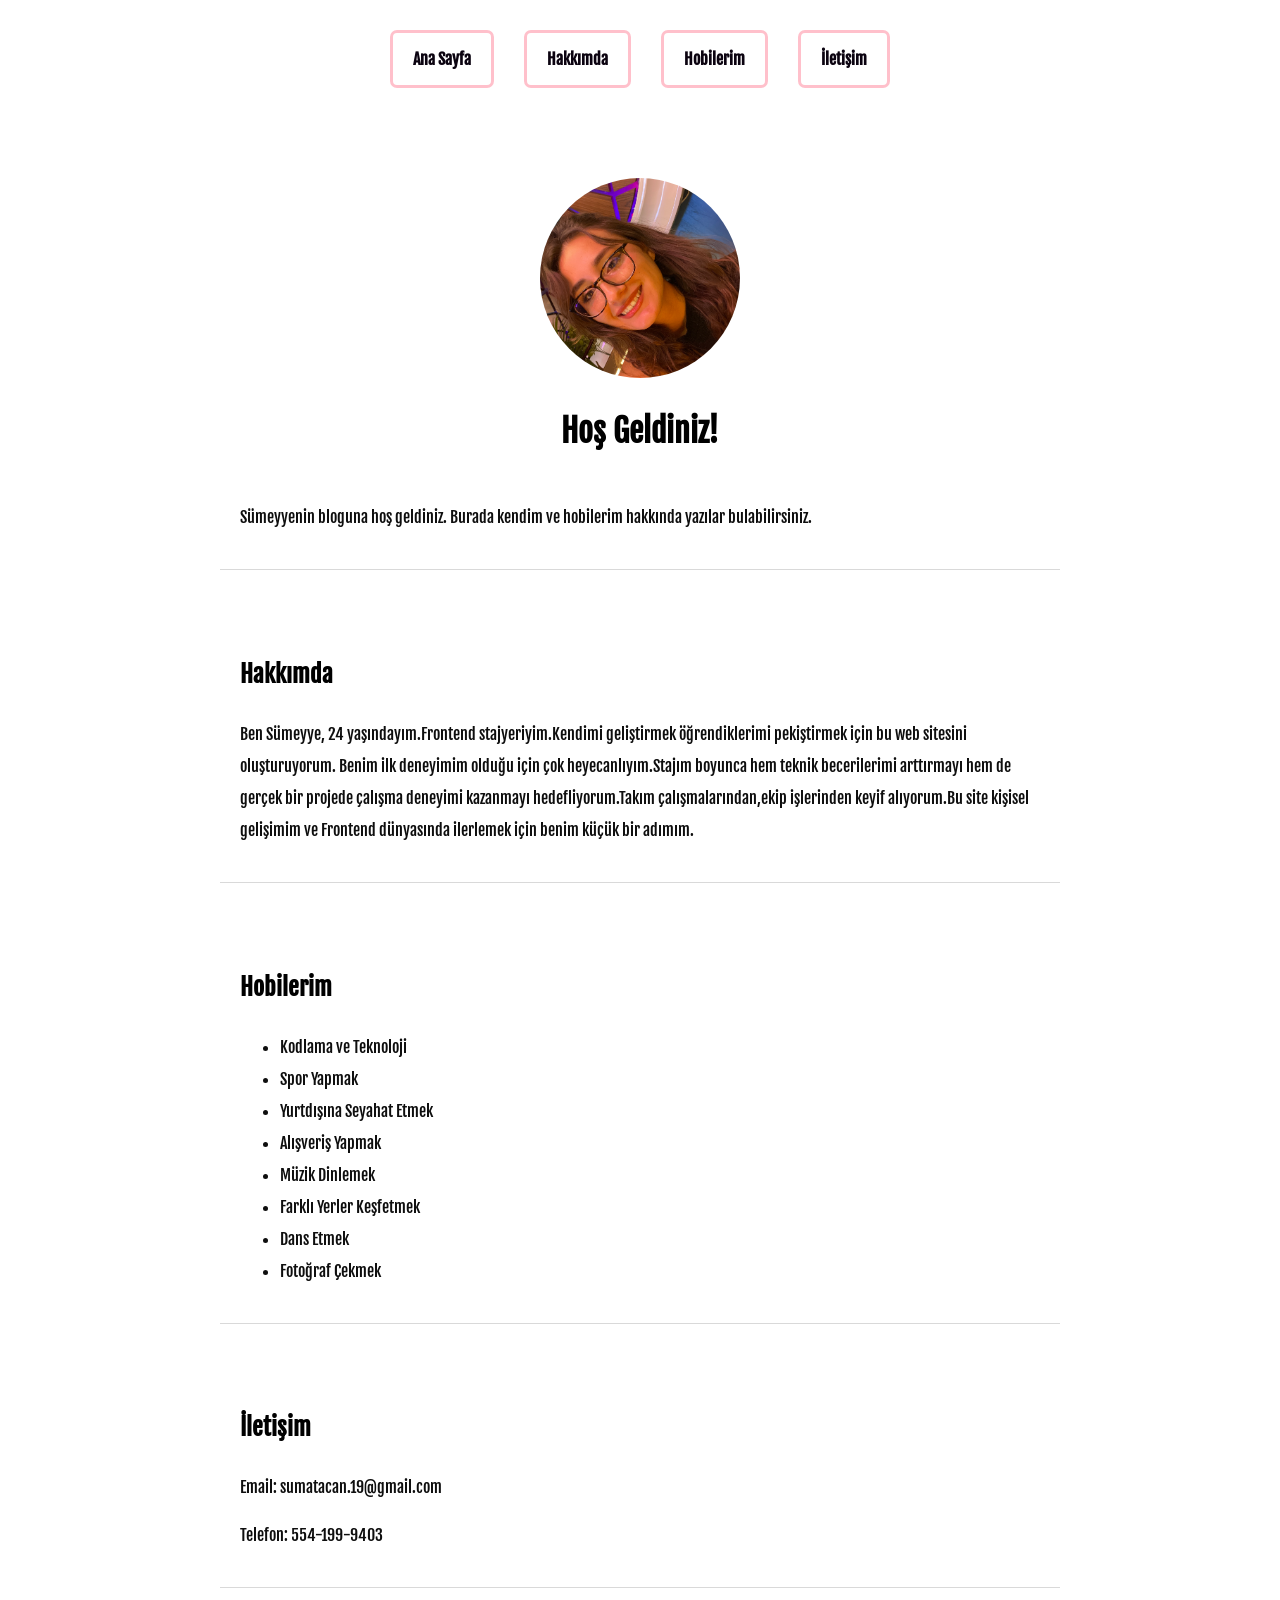
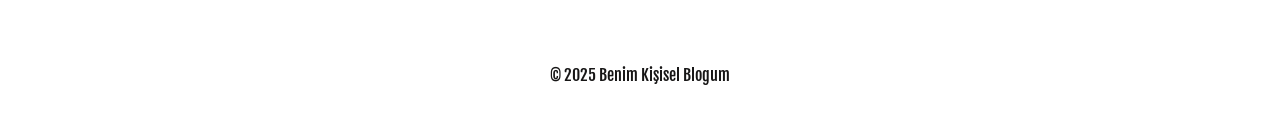
<file: index.html>
<!DOCTYPE html>
<html lang="tr">
<head>

  <meta charset="UTF-8">
  <meta name="viewport" content="width=device-width, initial-scale=1.0">
  <title>My Personal Blog</title>

  <link href="https://fonts.googleapis.com/css2?family=Changa+One:ital@0;1&family=Cinzel:wght@400..900&family=Dancing+Script:wght@400..700&family=Fjalla+One&family=Oswald:wght@200..700&family=Raleway:ital,wght@0,100..900;1,100..900&display=swap" rel="stylesheet">
  
<link rel="stylesheet" href="blog.css">

</head>


<body>

  
  <nav>  <!-- liste yöntemiyle navbar yaptim,listelerin icine birer link ekleyip sayfa içinde yönlendirme sağladım.  -->
    <ul>
      <li><a href="#main-page"class="navlink">Ana Sayfa</a></li>
      <li><a href="#about" class="navlink">Hakkımda</a></li>
      <li><a href="#hobbies"class="navlink">Hobilerim</a></li>
      <li><a href="#contact"class="navlink">İletişim</a></li>
    </ul>
  </nav>

  <!-- Ana Sayfa -->
  <div id="main-page" class="section">

    <div class="center">
    <div class="frame">
     <img src="IMG_4896.jpg" id="photo">
    </div>
    </div>
     
    <div class="center"><h1>Hoş Geldiniz!</h1></div>
    
  

    <p>Sümeyyenin bloguna hoş geldiniz. Burada kendim ve hobilerim hakkında yazılar bulabilirsiniz.</p>
  </div>

  <!-- Hakkımda -->
  <div id="about" class="section">
    <h2>Hakkımda</h2>
    <p>Ben Sümeyye, 24 yaşındayım.Frontend stajyeriyim.Kendimi geliştirmek öğrendiklerimi pekiştirmek için bu web sitesini oluşturuyorum.
        Benim ilk deneyimim olduğu için çok heyecanlıyım.Stajım boyunca hem teknik becerilerimi arttırmayı hem de gerçek bir projede çalışma deneyimi kazanmayı hedefliyorum.Takım çalışmalarından,ekip işlerinden keyif alıyorum.Bu site kişisel gelişimim ve Frontend dünyasında ilerlemek için benim küçük bir adımım.</p>
    </div>

  <!-- Hobilerim -->
  <div id="hobbies" class="section">
    <h2>Hobilerim</h2>
    <ul>
      <li>Kodlama ve Teknoloji</li>
      <li>Spor Yapmak</li>
      <li>Yurtdışına Seyahat Etmek</li>
      <li>Alışveriş Yapmak</li>
      <li>Müzik Dinlemek</li>
      <li>Farklı Yerler Keşfetmek</li>
      <li>Dans Etmek</li>
      <li>Fotoğraf Çekmek</li>

    </ul>

</div>

  <!-- İletişim -->
  <div id="contact" class="section">
    <h2>İletişim</h2>
    <p>Email: sumatacan.19@gmail.com</p>
    <p>Telefon: 554-199-9403</p>
  </div>

  <!-- Alt kısım -->
  <footer>
    <p>© 2025 Benim Kişisel Blogum </p>
  </footer>

</body>
</html>
</file>
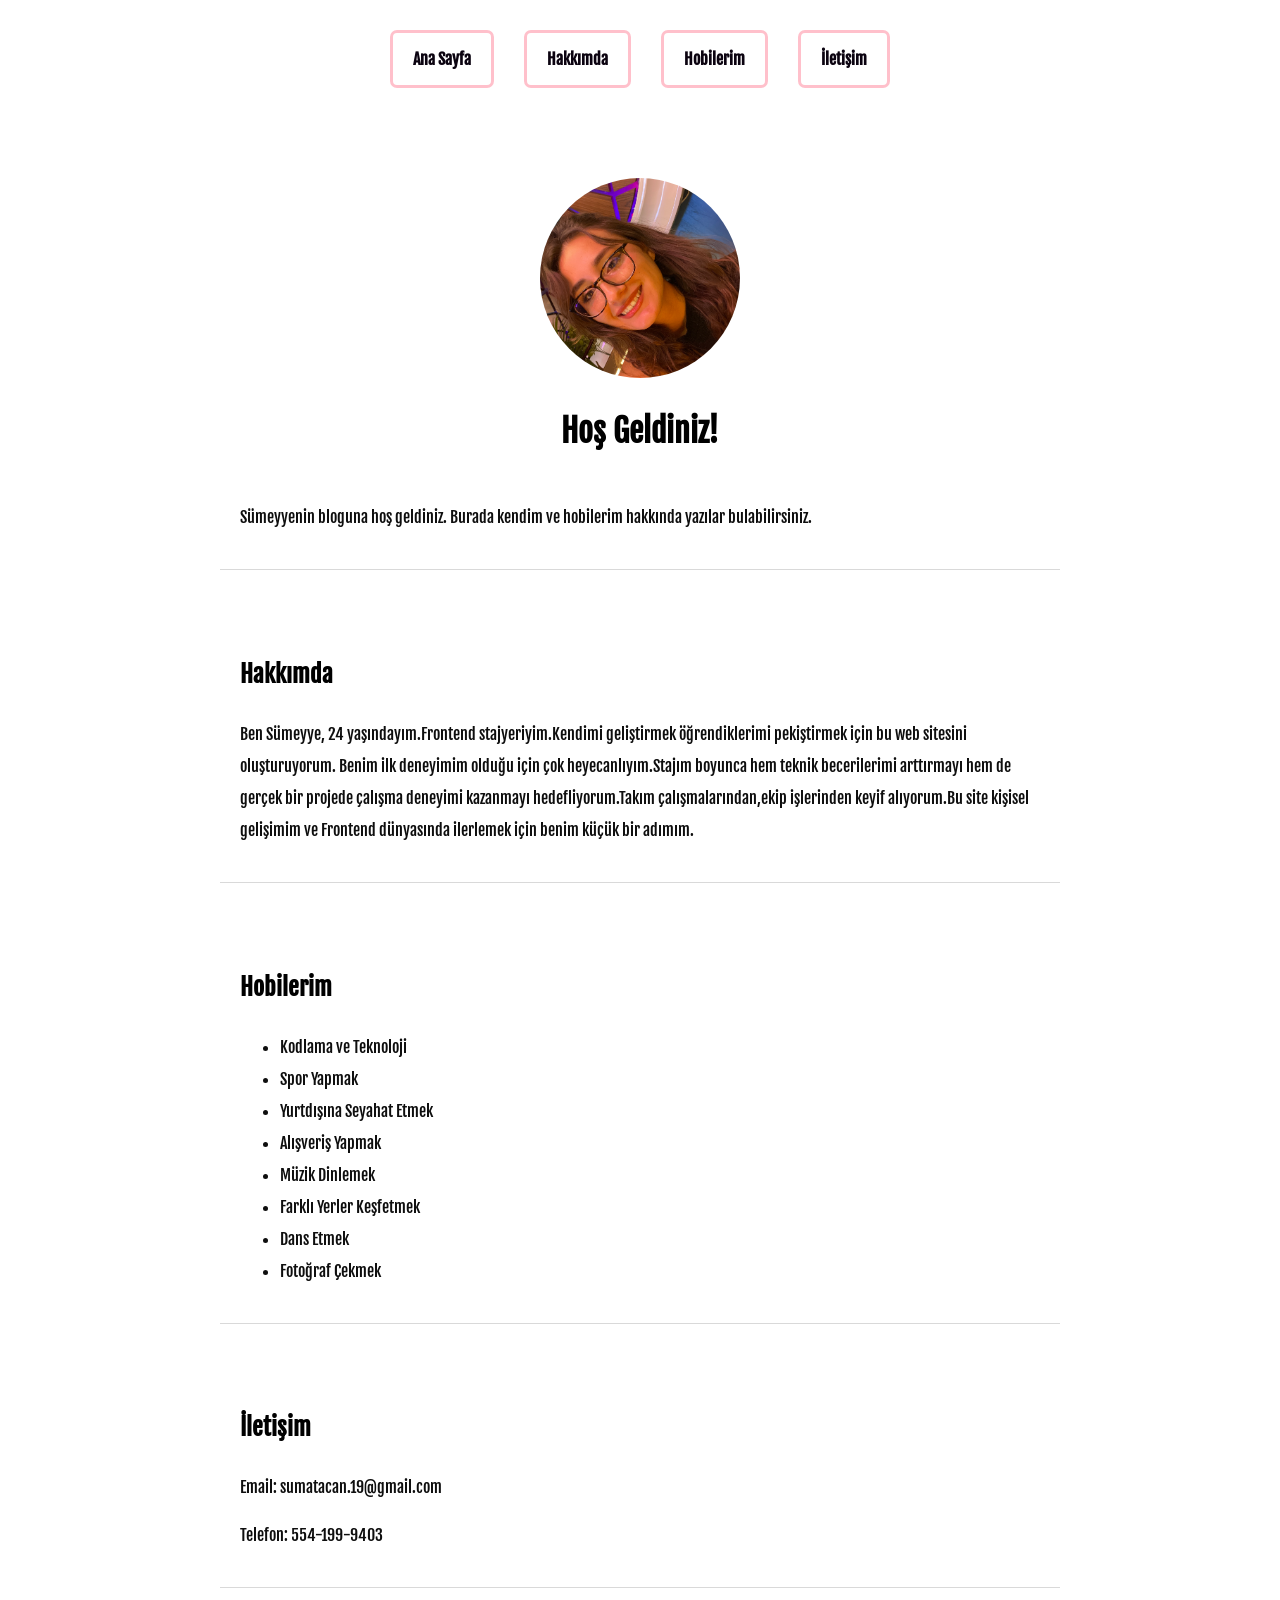
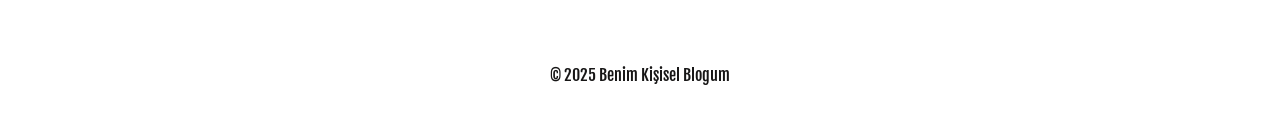
<file: blog.html>
<!DOCTYPE html>
<html lang="tr">
<head>

  <meta charset="UTF-8">
  <meta name="viewport" content="width=device-width, initial-scale=1.0">
  <title>My Personal Blog</title>

  <link href="https://fonts.googleapis.com/css2?family=Changa+One:ital@0;1&family=Cinzel:wght@400..900&family=Dancing+Script:wght@400..700&family=Fjalla+One&family=Oswald:wght@200..700&family=Raleway:ital,wght@0,100..900;1,100..900&display=swap" rel="stylesheet">
  
<link rel="stylesheet" href="blog.css">

</head>


<body>

  <!-- Üst menü / navbar -->
  <nav>
    <ul>
      <li><a href="#main-page"class="navlink">Ana Sayfa</a></li>
      <li><a href="#about" class="navlink">Hakkımda</a></li>
      <li><a href="#hobbies"class="navlink">Hobilerim</a></li>
      <li><a href="#contact"class="navlink">İletişim</a></li>
    </ul>
  </nav>

  <!-- Ana Sayfa -->
  <div id="main-page" class="section">

    <div class="center">
    <div class="frame">
     <img src="IMG_4896.jpg" id="photo">
    </div>
    </div>
     
    <div class="center"><h1>Hoş Geldiniz!</h1></div>
    
  

    <p>Sümeyyenin bloguna hoş geldiniz. Burada kendim ve hobilerim hakkında yazılar bulabilirsiniz.</p>
  </div>

  <!-- Hakkımda -->
  <div id="about" class="section">
    <h2>Hakkımda</h2>
    <p>Ben Sümeyye, 24 yaşındayım.Frontend stajyeriyim.Kendimi geliştirmek öğrendiklerimi pekiştirmek için bu web sitesini oluşturuyorum.
        Benim ilk deneyimim olduğu için çok heyecanlıyım.Stajım boyunca hem teknik becerilerimi arttırmayı hem de gerçek bir projede çalışma deneyimi kazanmayı hedefliyorum.Takım çalışmalarından,ekip işlerinden keyif alıyorum.Bu site kişisel gelişimim ve Frontend dünyasında ilerlemek için benim küçük bir adımım.</p>
    </div>

  <!-- Hobilerim -->
  <div id="hobbies" class="section">
    <h2>Hobilerim</h2>
    <ul>
      <li>Kodlama ve Teknoloji</li>
      <li>Spor Yapmak</li>
      <li>Yurtdışına Seyahat Etmek</li>
      <li>Alışveriş Yapmak</li>
      <li>Müzik Dinlemek</li>
      <li>Farklı Yerler Keşfetmek</li>
      <li>Dans Etmek</li>
      <li>Fotoğraf Çekmek</li>

    </ul>

</div>

  <!-- İletişim -->
  <div id="contact" class="section">
    <h2>İletişim</h2>
    <p>Email: sumatacan.19@gmail.com</p>
    <p>Telefon: 554-199-9403</p>
  </div>

  <!-- Alt kısım -->
  <footer>
    <p>© 2025 Benim Kişisel Blogum </p>
  </footer>

</body>
</html>
</file>
<file: blog.css>
body {
  margin: 0;
  padding: 0;
  line-height: 2;
  background: white;
  color: #0e0e0e;
  font-family: "Fjalla One", sans-serif;
}

.navlink {
  border: 3px solid pink;
  border-radius: 7px;
  padding: 10px 20px;
  transition: all 0.4s linear;
  display: flex;

}

.navlink:hover {
  background-color: pink;
  color: white;
  transform: scale(1.1);
}

nav {

  padding: 20px 0px;
  position: sticky;
  top: 0;
  background-color: white;
  z-index: 50;
}

nav ul {
  display: flex;
  list-style: none;
  justify-content: center;
  margin: 10px;
  padding: 0;

}

nav ul li {
  margin: 0 15px;
}

nav ul li a {
  color: rgb(11, 3, 16);
  text-decoration: none;
  font-weight: bold;
  border: 2px solid pink;
  border-radius: 2px;
}

nav ul li a:hover {
  text-decoration: underline;
}


.section {
  max-width: 800px;
  margin: 40px auto;
  padding: 20px;
  background: white;
  border-bottom: 1px solid rgb(128, 128, 128,0.3) ;
}

.section h1,
.section h2 {
  color: black;
}


footer {
  text-align: center;
  padding: 15px;
  color: rgb(23, 22, 22);
}

.center {
  display: flex;
  justify-content: center;
}

.frame {
  width: 200px;
  height: 200px;
  border-radius: 20px;
}


#photo {
  width: 100%;
  height: 100%;
  object-fit: cover;
  border-radius: 50%;
  transition: transform 0.4s linear;
}

#photo:hover {
  transform: scale(1.1);
}

/* Telefonlar için (max-width: 480px) */
@media screen and (max-width: 760px) {

  nav ul {
    flex-direction: column;
    /* Menü dikey olsun */
    align-items: center;
    /* ortalansın */
    padding:0;
  }

  nav ul li {
    margin: 10px 10px;
    /* dikey boşluk */
  }

  .navlink {
    display: block;
    /* tıklanabilir alan geniş olsun */
    width: 90%;
    /* kenarlardan biraz boşluk bırak */
    text-align: center;
    /* yazı ortada */
    padding: 10px 10px;
  }

}

/* Laptop ve büyük ekranlar (769px ve üstü) */
@media screen and (min-width: 769px) {

  .section {
    max-width: 800px;
    /* zaten tanımlı, korunuyor */
    margin: 40px auto;
  }

  .frame {
    width: 200px;
    /* zaten tanımlı */
    height: 200px;
  }

  .navlink {
    padding: 10px 20px;
    font-size: 1rem;
  }

}
</file>
